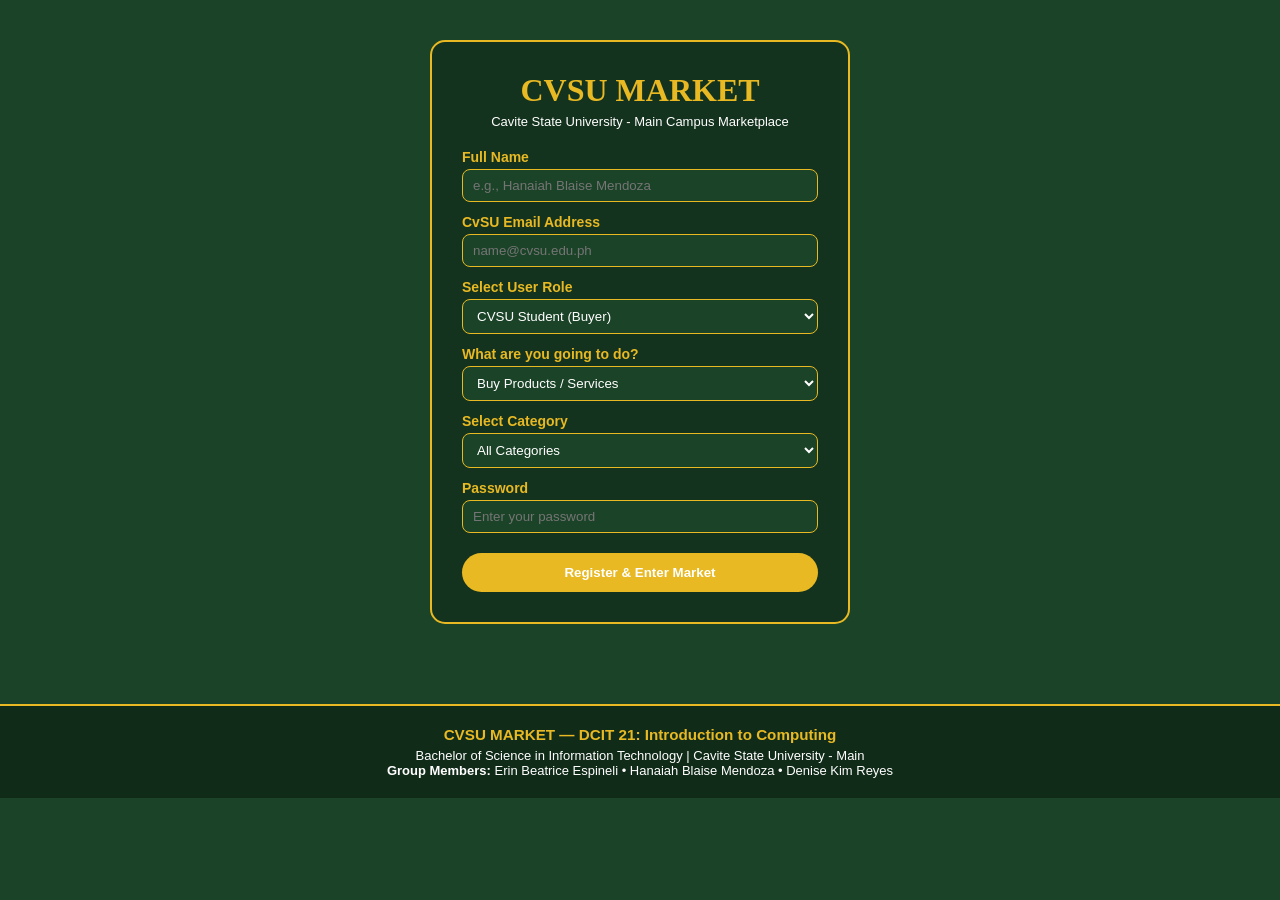
<file: index.html>
<!DOCTYPE html>
<html lang="en">
<head>
    <meta charset="UTF-8">
    <meta name="viewport" content="width=device-width, initial-scale=1.0">
    <title>CVSU MARKET - Register & Log In</title>
    <link rel="stylesheet" href="styles.css">
</head>
<body>

    <div class="auth-wrapper">
        <div class="auth-box">
            <h1 class="auth-title">CVSU MARKET</h1>
            <p class="auth-subtitle">Cavite State University - Main Campus Marketplace</p>

            <form id="authForm">
                <div class="form-group">
                    <label>Full Name</label>
                    <input type="text" id="userName" placeholder="e.g., Hanaiah Blaise Mendoza" required>
                </div>

                <div class="form-group">
                    <label>CvSU Email Address</label>
                    <input type="email" id="userEmail" placeholder="name@cvsu.edu.ph" required>
                </div>

                <div class="form-group">
                    <label>Select User Role</label>
                    <select id="userRole">
                        <option>CVSU Student (Buyer)</option>
                        <option>CVSU Student Entrepreneur (Vendor)</option>
                        <option>CVSU Faculty / Campus Staff</option>
                    </select>
                </div>

                <div class="form-group">
                    <label>What are you going to do?</label>
                    <select id="userAction">
                        <option value="Buy">Buy Products / Services</option>
                        <option value="Sell">Sell Products / Services</option>
                    </select>
                </div>

                <div class="form-group">
                    <label>Select Category</label>
                    <select id="userCategory">
                        <option value="All">All Categories</option>
                        <option value="Food & Beverages">Food & Beverages</option>
                        <option value="Customized Items">Customized Items</option>
                        <option value="Campus Services">Campus Services</option>
                        <option value="Pre-Loved Goods">Pre-Loved Goods</option>
                    </select>
                </div>

                <div class="form-group">
                    <label>Password</label>
                    <input type="password" id="userPass" placeholder="Enter your password" required>
                </div>

                <button type="submit" class="view-more-btn" style="margin-top: 20px;">Register & Enter Market</button>
            </form>
        </div>
    </div>

    <footer>
        <h3>CVSU MARKET — DCIT 21: Introduction to Computing</h3>
        <p>Bachelor of Science in Information Technology | Cavite State University - Main</p>
        <p><strong>Group Members:</strong> Erin Beatrice Espineli &bull; Hanaiah Blaise Mendoza &bull; Denise Kim Reyes</p>
    </footer>

    <script src="script.js"></script>
</body>
</html>
</file>
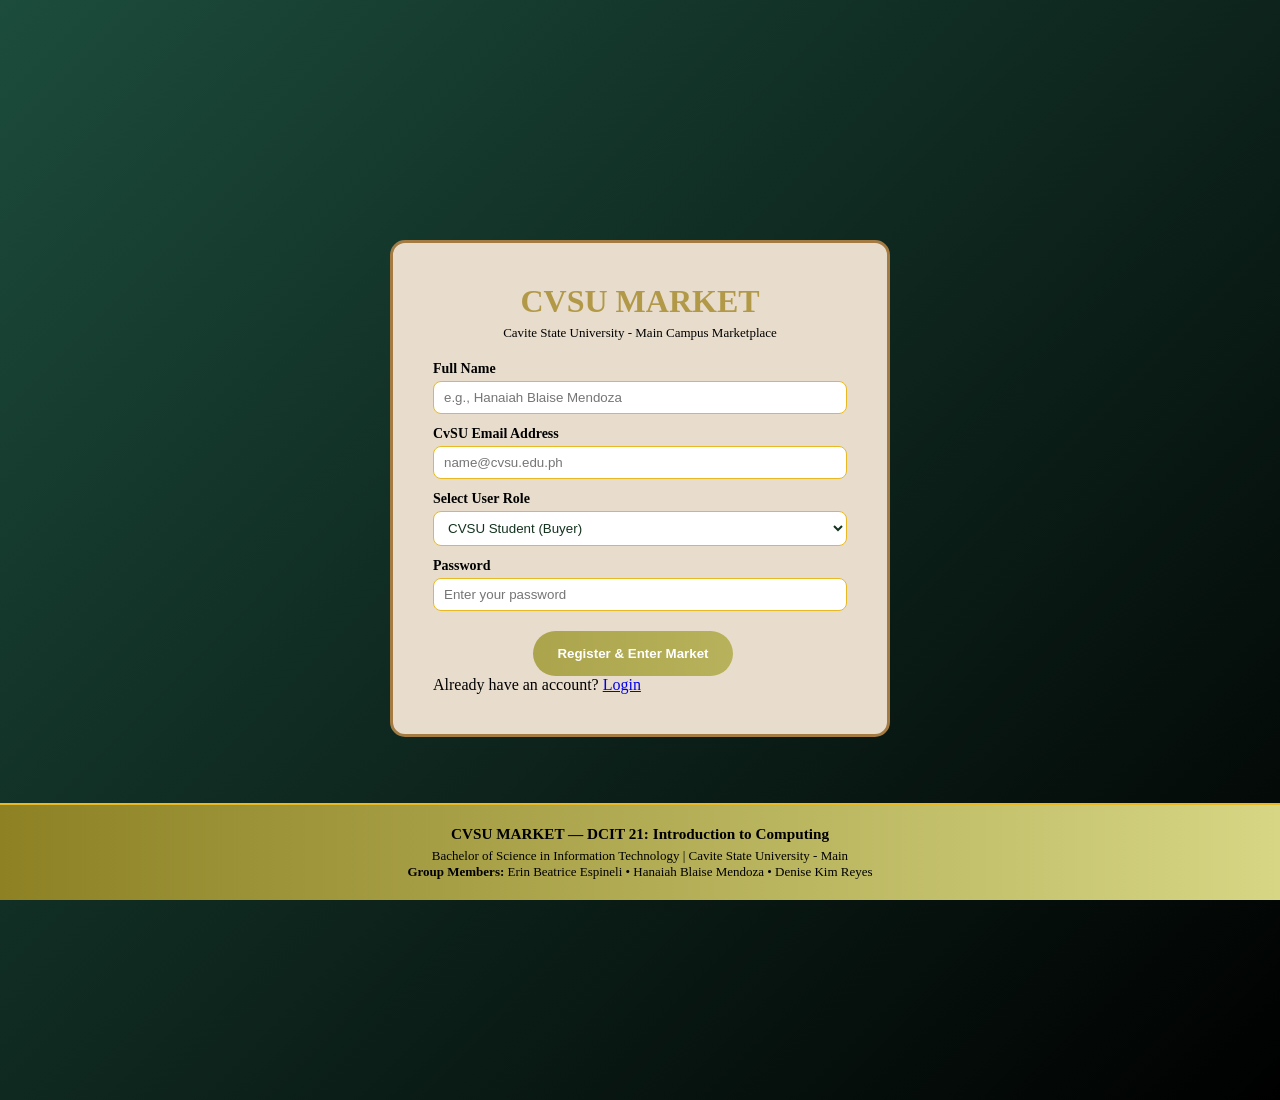
<file: DCIT21-main/index.html>
<!DOCTYPE html>
<html lang="en">
<head>
    <meta charset="UTF-8">
    <meta name="viewport" content="width=device-width, initial-scale=1.0">
    <title>CVSU MARKET - Register & Log In</title>
    <link rel="stylesheet" href="styles.css">
</head>
<body>

    <div class="auth-wrapper">
        <div class="auth-box active" id="authBox">
            <h1 class="auth-title">CVSU MARKET</h1>
            <p class="auth-subtitle">Cavite State University - Main Campus Marketplace</p>

            <form id="authForm">
                <div class="form-group">
                    <label>Full Name</label>
                    <input type="text" id="userName" placeholder="e.g., Hanaiah Blaise Mendoza" required>
                </div>

                <div class="form-group">
                    <label>CvSU Email Address</label>
                    <input type="email" id="userEmail" placeholder="name@cvsu.edu.ph" required>
                </div>

                <div class="form-group">
                    <label>Select User Role</label>
                    <select id="userRole">
                        <option>CVSU Student (Buyer)</option>
                        <option>CVSU Student Entrepreneur (Vendor)</option>
                        <option>CVSU Faculty / Campus Staff</option>
                    </select>
                </div>

                <div class="form-group">
                    <label>Password</label>
                    <input type="password" id="userPass" placeholder="Enter your password" required>
                </div>

                <button type="submit" class="registerBtn" style="margin-top: 20px;">Register & Enter Market</button>
                 <p>Already have an account? <a href="#" onclick="switchForm('logBox')">Login</a></p>   
            </form>
        </div>
         <div class="auth-box" id="logBox">
            <h1 class="auth-title">CVSU MARKET</h1>
            <p class="auth-subtitle">Cavite State University - Main Campus Marketplace</p>

            <form id="authForm">
                <div class="form-group">
                    <label>CvSU Email Address</label>
                    <input type="email" id="userEmail" placeholder="name@cvsu.edu.ph" required>
                </div>

                <div class="form-group">
                    <label>Password</label>
                    <input type="password" id="userPass" placeholder="Enter your password" required>
                </div>

                <button type="submit" class="registerBtn" style="margin-top: 20px;">LOG IN</button>
                 <p>Don't have an account? <a href="#" onclick="switchForm('authBox')">Register</a></p>   
            </form>
        </div>
    </div>
       

    <footer>
        <h3>CVSU MARKET — DCIT 21: Introduction to Computing</h3>
        <p>Bachelor of Science in Information Technology | Cavite State University - Main</p>
        <p><strong>Group Members:</strong> Erin Beatrice Espineli &bull; Hanaiah Blaise Mendoza &bull; Denise Kim Reyes</p>
    </footer>

    <script src="script.js"></script>
</body>
</html>
</file>
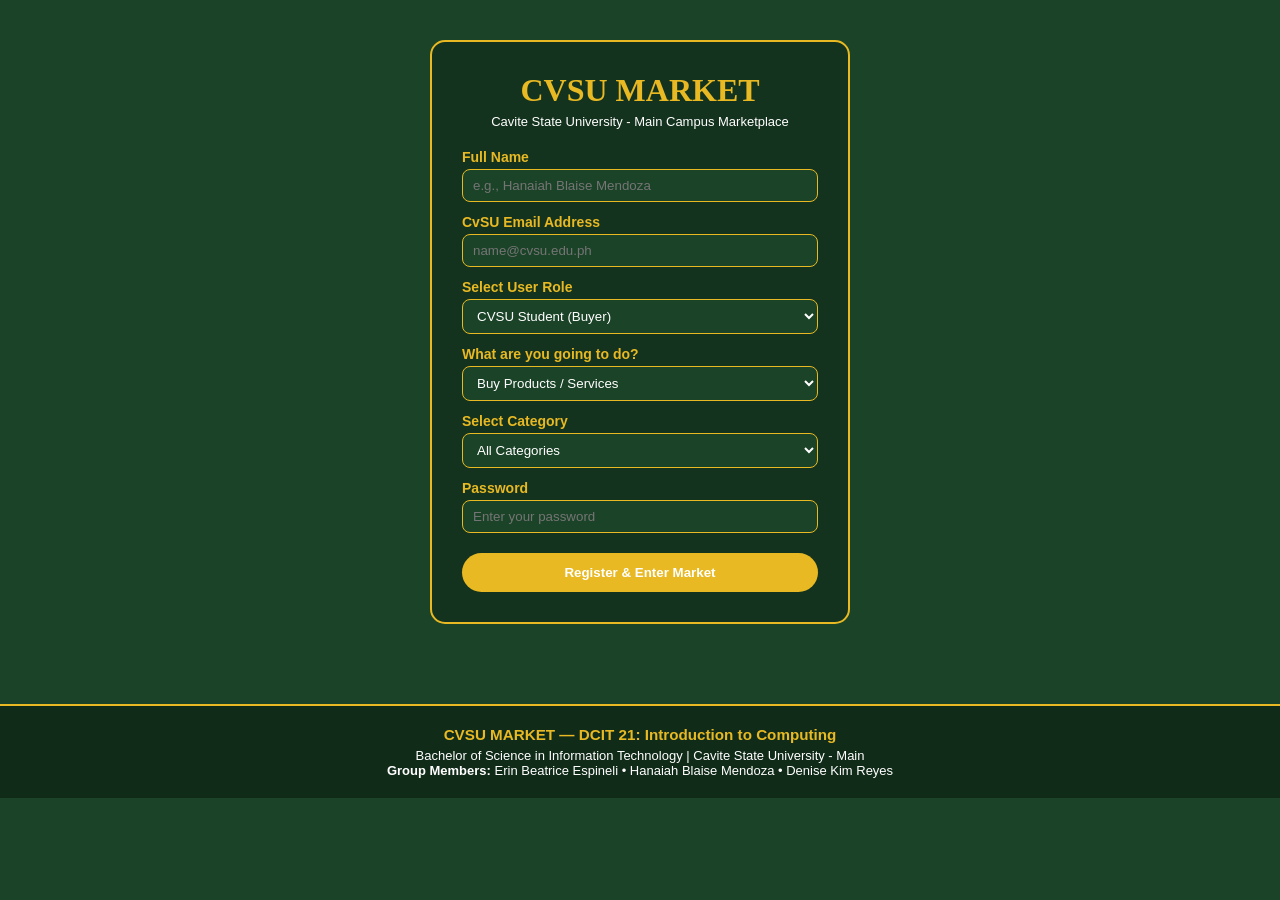
<file: about.html>
<!DOCTYPE html>
<html lang="en">
<head>
    <meta charset="UTF-8">
    <meta name="viewport" content="width=device-width, initial-scale=1.0">
    <title>CVSU MARKET - About</title>
    <link rel="stylesheet" href="styles.css">
</head>
<body>

    <header>
        <div class="search-bar">
            <span>&#128269;</span>
            <input type="text" placeholder="Search...">
        </div>

        <nav>
            <a href="home.html">Home</a>
            <a href="businesses.html">Businesses</a>
            <a href="about.html" class="active">About</a>
            <a href="#" id="logoutBtn">Log Out</a>
        </nav>

        <div class="menu-icon" title="Menu">
            <div></div>
            <div></div>
        </div>
    </header>

    <div class="container">
        <p id="welcomeUser" class="welcome-banner"></p>
        <h1 class="page-title">ABOUT CVSU MARKET</h1>

        <div class="section-block">
            <h2 class="section-heading">General Objectives</h2>
            <ul class="list-items">
                <li>To develop a web-based platform “CVSU MARKET” designed to give information and enhance promotion and visibility of student-owned businesses inside Cavite State University - Main.</li>
                <li>To develop and design the screen layout and navigation that allows students to easily navigate the platform.</li>
                <li>To build the core features of the program that includes registration, business profile, product search, and browsing.</li>
            </ul>
        </div>

        <div class="section-block">
            <h2 class="section-heading">Specific Problems Addressed</h2>
            <div class="cards-grid">
                <div class="card">
                    <h3>Fragmented Communication Channels</h3>
                    <p>Student entrepreneurs currently rely on informal, scattered channels such as personal social media posts, group chats, and word-of-mouth to market their products and services, leading to low visibility and missed sales opportunities.</p>
                </div>
                <div class="card">
                    <h3>Lack of a Centralized Platform</h3>
                    <p>CVSU students who want to support fellow student vendors lack a dedicated, centralized directory to easily discover, browse, or search for items offered within the university community.</p>
                </div>
                <div class="card">
                    <h3>Inconvenient Product Discovery</h3>
                    <p>Potential buyers are often unaware of existing student businesses, their current inventories, pricing, or ordering procedures due to the lack of an organized campus marketplace interface.</p>
                </div>
            </div>
        </div>

        <div class="section-block">
            <h2 class="section-heading">Target Users</h2>
            <div class="cards-grid">
                <div class="card">
                    <h3>CVSU Student Entrepreneurs (Vendors)</h3>
                    <p>Undergraduate and graduate students running micro-businesses, side hustles, or selling goods/services who need a streamlined, centralized platform to showcase their products, manage catalog visibility, and reach potential buyers across the campus community.</p>
                </div>
                <div class="card">
                    <h3>CVSU Students (Buyers)</h3>
                    <p>Students looking for convenient access to local products, customized items, campus services, food, or pre-loved goods provided directly by their peers within Cavite State University.</p>
                </div>
                <div class="card">
                    <h3>CVSU Faculty and Campus Staff (Secondary Buyers)</h3>
                    <p>University employees interested in discovering and buying products directly from student sellers.</p>
                </div>
            </div>
        </div>

        <div class="section-block">
            <h2 class="section-heading">Core System Features & Development Team</h2>
            <ul class="list-items" style="margin-bottom: 15px;">
                <li><strong>Registration:</strong> Allows users to log in and access the website.</li>
                <li><strong>Business Profile:</strong> Shows the details about the business and their contact information.</li>
                <li><strong>Product Details:</strong> Shows information about the product including product name, prices, description, and images.</li>
                <li><strong>Search Functionality:</strong> Allows the user to search for a product.</li>
                <li><strong>Product Categories:</strong> Organizes products based on their type so users can easily browse.</li>
            </ul>
            <p><strong>Developers:</strong> Erin Beatrice Espineli, Hanaiah Blaise Mendoza, and Denise Kim Reyes (BSIT — DCIT 21: Introduction to Computing)</p>
        </div>
    </div>

    <footer>
        <h3>CVSU MARKET — DCIT 21: Introduction to Computing</h3>
        <p>Bachelor of Science in Information Technology | Cavite State University - Main</p>
        <p><strong>Group Members:</strong> Erin Beatrice Espineli &bull; Hanaiah Blaise Mendoza &bull; Denise Kim Reyes</p>
    </footer>

    <script src="script.js"></script>
</body>
</html>
</file>
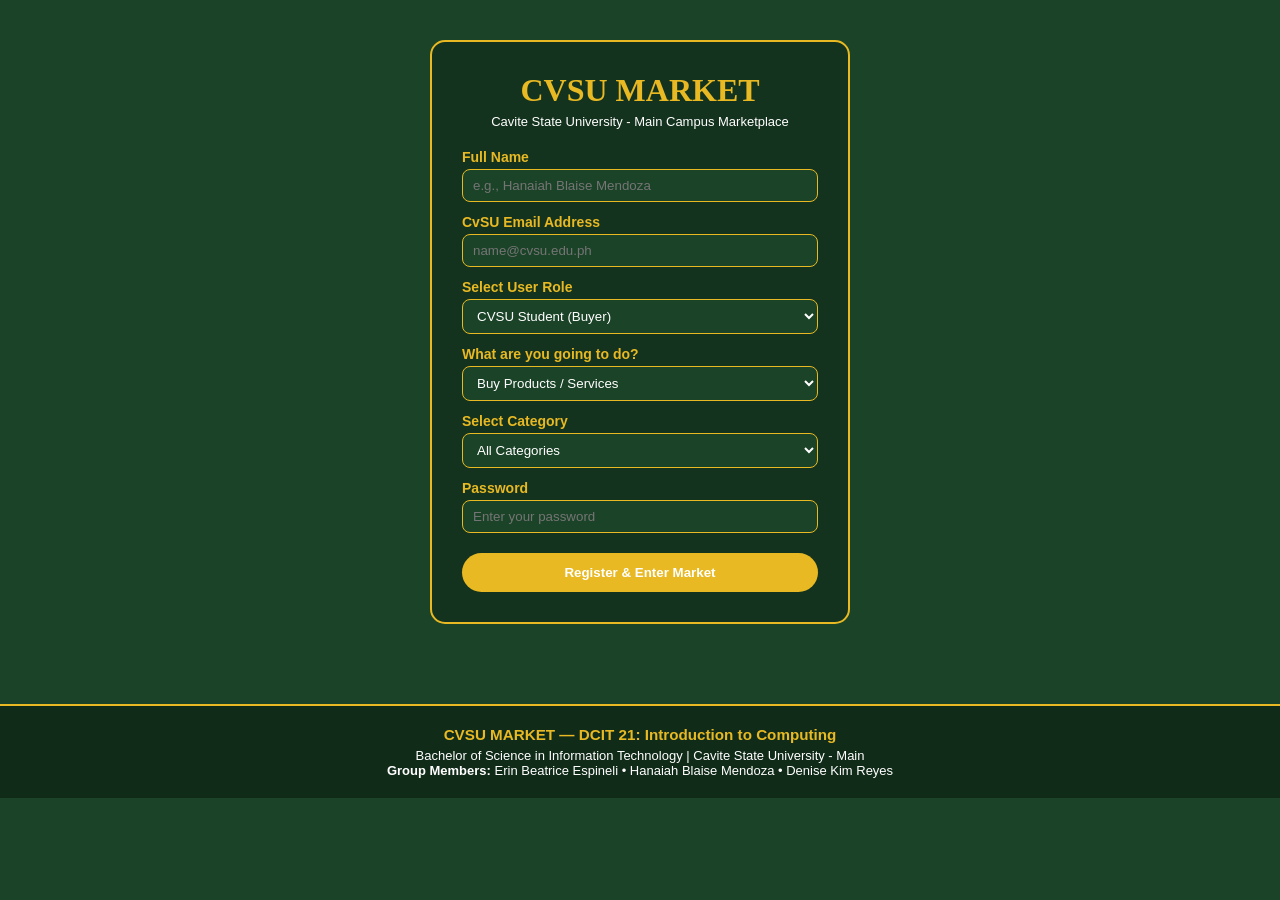
<file: businesses.html>
<!DOCTYPE html>
<html lang="en">
<head>
    <meta charset="UTF-8">
    <meta name="viewport" content="width=device-width, initial-scale=1.0">
    <title>CVSU MARKET - Businesses & Categories</title>
    <link rel="stylesheet" href="styles.css">
</head>
<body>

    <header>
        <div class="search-bar">
            <span>&#128269;</span>
            <input type="text" placeholder="Search products or categories...">
        </div>

        <nav>
            <a href="home.html">Home</a>
            <a href="businesses.html" class="active">Businesses</a>
            <a href="about.html">About</a>
            <a href="#" id="logoutBtn">Log Out</a>
        </nav>

        <div class="menu-icon" title="Menu">
            <div></div>
            <div></div>
        </div>
    </header>

    <div class="container">
        <p id="welcomeUser" class="welcome-banner"></p>

        <h1 class="category-main-title">PRODUCT CATEGORIES</h1>

        <div class="category-showcase">
            <div class="category-item">
                <img src="https://images.unsplash.com/photo-1546069901-ba9599a7e63c?auto=format&fit=crop&w=600&q=80" alt="Food & Beverages">
                <h3>Food & Beverages</h3>
                <p>Homemade snacks, rice bowls, burgers, pastries, and drinks by student vendors.</p>
                <button class="cat-pill-btn" data-category="Food & Beverages">Click to view more...</button>
            </div>

            <div class="category-item">
                <img src="https://images.unsplash.com/photo-1513519245088-0e12902e5a38?auto=format&fit=crop&w=600&q=80" alt="Customized Items">
                <h3>Customized Items</h3>
                <p>Handmade crochet clips, personalized lanyards, stickers, and academic merch.</p>
                <button class="cat-pill-btn" data-category="Customized Items">Click to view more...</button>
            </div>

            <div class="category-item">
                <img src="https://images.unsplash.com/photo-1556742049-0cfed4f6a45d?auto=format&fit=crop&w=600&q=80" alt="Campus Services and Preloved Items">
                <h3>Campus Services and Preloved Items</h3>
                <p>Printing services, layout editing, thrift clothes, and second-hand textbooks.</p>
                <button class="cat-pill-btn" data-category="Campus Services and Preloved Items">Click to view more...</button>
            </div>
        </div>

        <!-- Button to open/close the Seller Form anytime -->
        <button id="toggleSellBtn" class="view-more-btn" style="margin-bottom: 20px;">+ Student Entrepreneur? Post Your Business & Product</button>

        <!-- Student Entrepreneur Form -->
        <div class="section-block" id="sellFormSection" style="display: none;">
            <h2 class="section-heading">Enter Business Profile & Product Details</h2>
            <form id="addProductForm">
                <div class="form-group">
                    <label>Business / Shop Name</label>
                    <input type="text" id="prodBusiness" placeholder="e.g., Blaise Prints & Crafts" required>
                </div>

                <div class="form-group">
                    <label>Product or Service Name</label>
                    <input type="text" id="prodName" placeholder="e.g., Custom CvSU Lanyard" required>
                </div>

                <div class="form-group">
                    <label>Category</label>
                    <select id="prodCategory">
                        <option value="Food & Beverages">Food & Beverages</option>
                        <option value="Customized Items">Customized Items</option>
                        <option value="Campus Services and Preloved Items">Campus Services and Preloved Items</option>
                    </select>
                </div>

                <div class="form-group">
                    <label>Price (₱)</label>
                    <input type="text" id="prodPrice" placeholder="e.g., ₱65.00" required>
                </div>

                <div class="form-group">
                    <label>Product Image Link (Optional)</label>
                    <input type="url" id="prodImage" placeholder="Paste an image URL (or leave blank for default)">
                </div>

                <div class="form-group">
                    <label>About the Product (Description)</label>
                    <input type="text" id="prodDesc" placeholder="Describe your product, flavors, sizes, or details" required>
                </div>

                <div class="form-group">
                    <label>Business Contact & Campus Meet-up Location</label>
                    <input type="text" id="prodContact" placeholder="e.g., CEIT Lobby | FB: /MyShopCvSU" required>
                </div>

                <button type="submit" class="view-more-btn">Publish Product to Market</button>
            </form>
        </div>

        <!-- Business Profiles & Product Catalog -->
        <div class="section-block" id="catalogSection">
            <h2 class="section-heading">Business Profiles & Product Catalog</h2>
            
            <div style="margin-bottom: 15px;">
                <button class="action-btn active" data-action="All">All</button>
                <button class="action-btn" data-action="Buy">For Sale (To Buy)</button>
                <button class="action-btn" data-action="Sell">Buyer Requests</button>
                <button class="cat-reset-btn" id="showAllCategories">Show All Categories</button>
            </div>

            <div class="cards-grid" id="businessCatalog">
                <div class="card" data-category="Food & Beverages" data-action="Buy">
                    <img src="https://images.unsplash.com/photo-1568901346375-23c9450c58cd?auto=format&fit=crop&w=600&q=80" alt="Burger">
                    <span class="badge">Food & Beverages</span>
                    <span class="badge badge-type">For Sale</span>
                    <h3>Indang Grill Burgers</h3>
                    <p><strong>Product:</strong> Classic Double Cheese Burger</p>
                    <p><strong>Price:</strong> ₱85.00</p>
                    <p><strong>About:</strong> Freshly grilled beef patty with cheddar cheese and house sauce.</p>
                    <p><strong>Contact:</strong> CEIT Bldg. Meet-up | FB: /IndangGrillCvSU</p>
                </div>

                <div class="card" data-category="Food & Beverages" data-action="Buy">
                    <img src="https://images.unsplash.com/photo-1513104890138-7c749659a591?auto=format&fit=crop&w=600&q=80" alt="Pizza">
                    <span class="badge">Food & Beverages</span>
                    <span class="badge badge-type">For Sale</span>
                    <h3>Hornet Slices</h3>
                    <p><strong>Product:</strong> Cheesy Pepperoni Overload (Box of 4)</p>
                    <p><strong>Price:</strong> ₱120.00</p>
                    <p><strong>About:</strong> Crispy crust topped with mozzarella and savory pepperoni slices.</p>
                    <p><strong>Contact:</strong> Main Gate Pickup | IG: @hornetslices</p>
                </div>

                <div class="card" data-category="Customized Items" data-action="Buy">
                    <img src="https://images.unsplash.com/photo-1513519245088-0e12902e5a38?auto=format&fit=crop&w=600&q=80" alt="Custom Crafts">
                    <span class="badge">Customized Items</span>
                    <span class="badge badge-type">For Sale</span>
                    <h3>CEIT Custom Crafts</h3>
                    <p><strong>Product:</strong> Handmade Crochet Flower Clips & Lanyards</p>
                    <p><strong>Price:</strong> ₱75.00</p>
                    <p><strong>About:</strong> Custom crocheted hair clips and printed CvSU ID laces.</p>
                    <p><strong>Contact:</strong> CSPEAR Area | Messenger: CEITCrafts</p>
                </div>

                <div class="card" data-category="Campus Services and Preloved Items" data-action="Buy">
                    <span class="badge">Campus Services and Preloved Items</span>
                    <span class="badge badge-type">For Sale</span>
                    <h3>QuickPrint Indang</h3>
                    <p><strong>Service:</strong> Rush Document Printing & Binding</p>
                    <p><strong>Price:</strong> ₱3.00 / page</p>
                    <p><strong>About:</strong> Same-day colored and B&W printing for portfolios and theses.</p>
                    <p><strong>Contact:</strong> Main Library Lobby | FB: /QuickPrintCvSU</p>
                </div>
            </div>
        </div>
    </div>

    <footer>
        <h3>CVSU MARKET — DCIT 21: Introduction to Computing</h3>
        <p>Bachelor of Science in Information Technology | Cavite State University - Main</p>
        <p><strong>Group Members:</strong> Erin Beatrice Espineli &bull; Hanaiah Blaise Mendoza &bull; Denise Kim Reyes</p>
    </footer>

    <script src="script.js"></script>
</body>
</html>
</file>
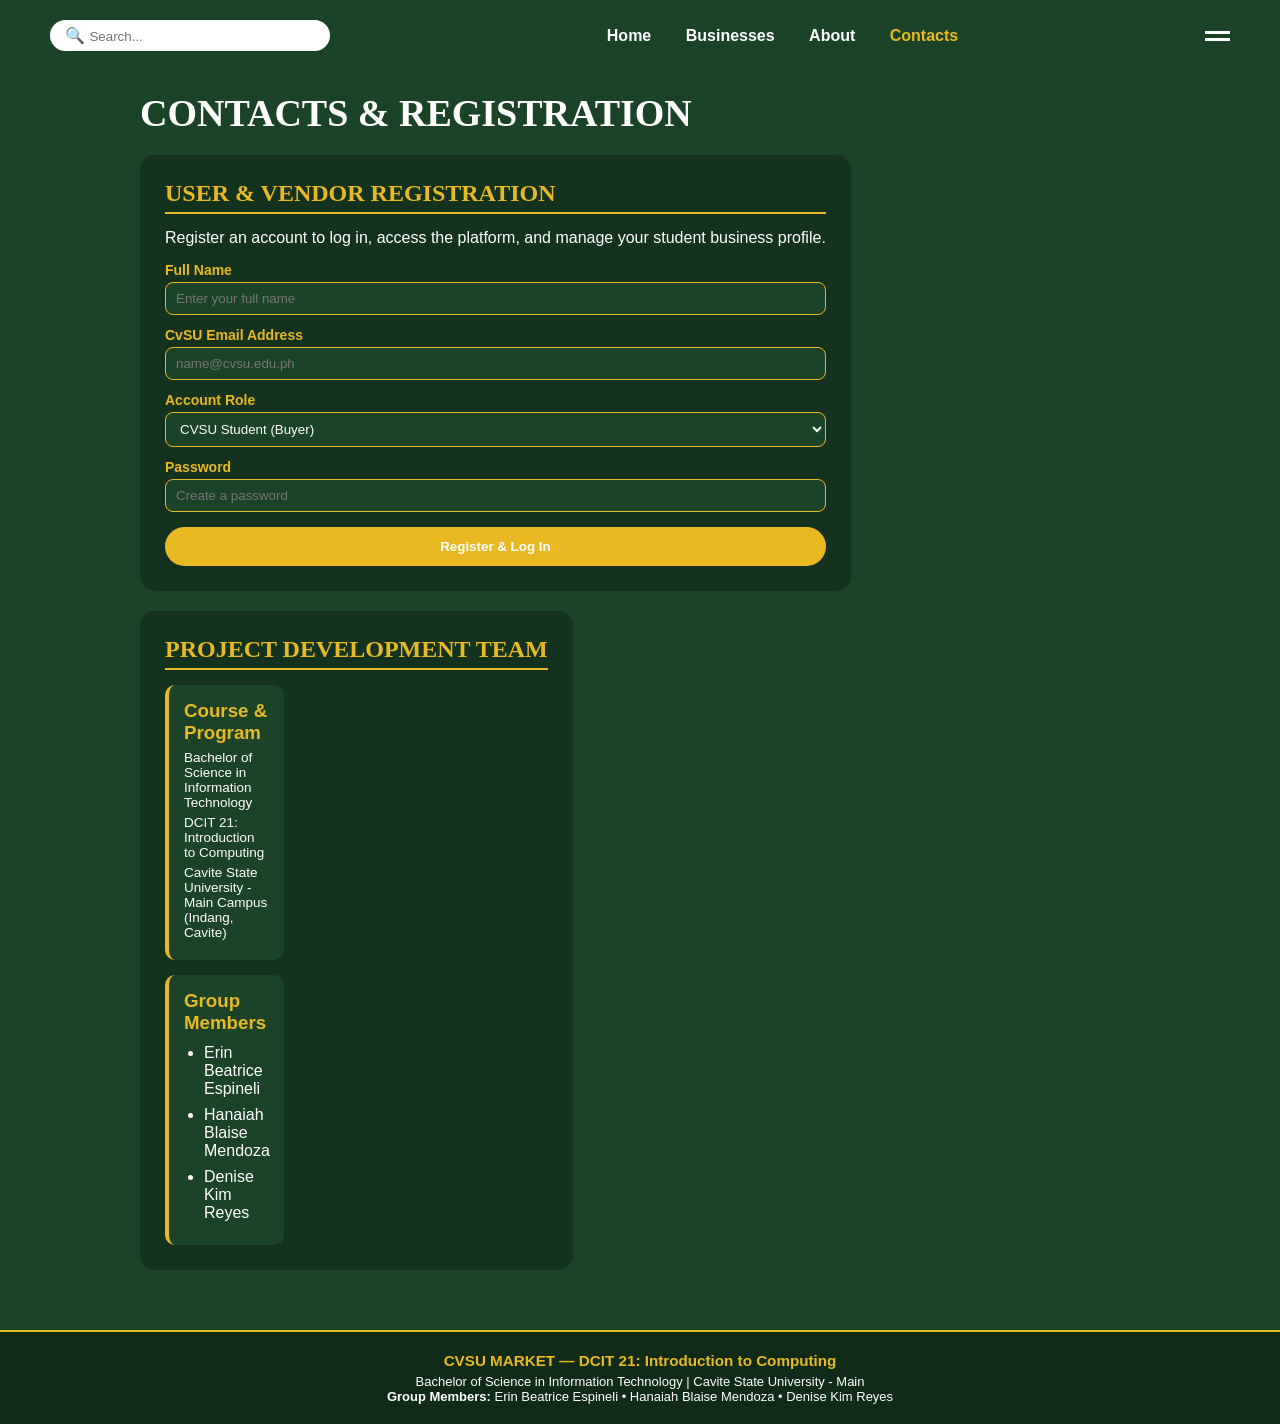
<file: contacts.html>
<!DOCTYPE html>
<html lang="en">
<head>
    <meta charset="UTF-8">
    <meta name="viewport" content="width=device-width, initial-scale=1.0">
    <title>CVSU MARKET - Contacts & Registration</title>
    <link rel="stylesheet" href="styles.css">
</head>
<body>

    <header>
        <div class="search-bar">
            <span>&#128269;</span>
            <input type="text" placeholder="Search...">
        </div>

        <nav>
            <a href="index.html">Home</a>
            <a href="businesses.html">Businesses</a>
            <a href="about.html">About</a>
            <a href="contacts.html" class="active">Contacts</a>
        </nav>

        <div class="menu-icon" title="Menu">
            <div></div>
            <div></div>
        </div>
    </header>

    <div class="container">
        <h1 class="page-title">CONTACTS & REGISTRATION</h1>

        <div class="cards-grid">
            <div class="section-block" style="margin-top: 0;">
                <h2 class="section-heading">User & Vendor Registration</h2>
                <p style="margin-bottom: 15px;">Register an account to log in, access the platform, and manage your student business profile.</p>
                
                <form id="registerForm">
                    <div class="form-group">
                        <label>Full Name</label>
                        <input type="text" id="userName" placeholder="Enter your full name" required>
                    </div>
                    <div class="form-group">
                        <label>CvSU Email Address</label>
                        <input type="email" placeholder="name@cvsu.edu.ph" required>
                    </div>
                    <div class="form-group">
                        <label>Account Role</label>
                        <select id="userRole">
                            <option>CVSU Student (Buyer)</option>
                            <option>CVSU Student Entrepreneur (Vendor)</option>
                            <option>CVSU Faculty / Campus Staff</option>
                        </select>
                    </div>
                    <div class="form-group">
                        <label>Password</label>
                        <input type="password" placeholder="Create a password" required>
                    </div>
                    <button type="submit" class="view-more-btn" style="margin-top: 15px;">Register & Log In</button>
                </form>
            </div>

            <div class="section-block" style="margin-top: 0;">
                <h2 class="section-heading">Project Development Team</h2>
                <div class="card" style="margin-bottom: 15px;">
                    <h3>Course & Program</h3>
                    <p>Bachelor of Science in Information Technology</p>
                    <p>DCIT 21: Introduction to Computing</p>
                    <p>Cavite State University - Main Campus (Indang, Cavite)</p>
                </div>

                <div class="card">
                    <h3>Group Members</h3>
                    <ul class="list-items" style="margin-top: 10px;">
                        <li>Erin Beatrice Espineli</li>
                        <li>Hanaiah Blaise Mendoza</li>
                        <li>Denise Kim Reyes</li>
                    </ul>
                </div>
            </div>
        </div>
    </div>

    <footer>
        <h3>CVSU MARKET — DCIT 21: Introduction to Computing</h3>
        <p>Bachelor of Science in Information Technology | Cavite State University - Main</p>
        <p><strong>Group Members:</strong> Erin Beatrice Espineli &bull; Hanaiah Blaise Mendoza &bull; Denise Kim Reyes</p>
    </footer>

    <script src="script.js"></script>
</body>
</html>
</file>
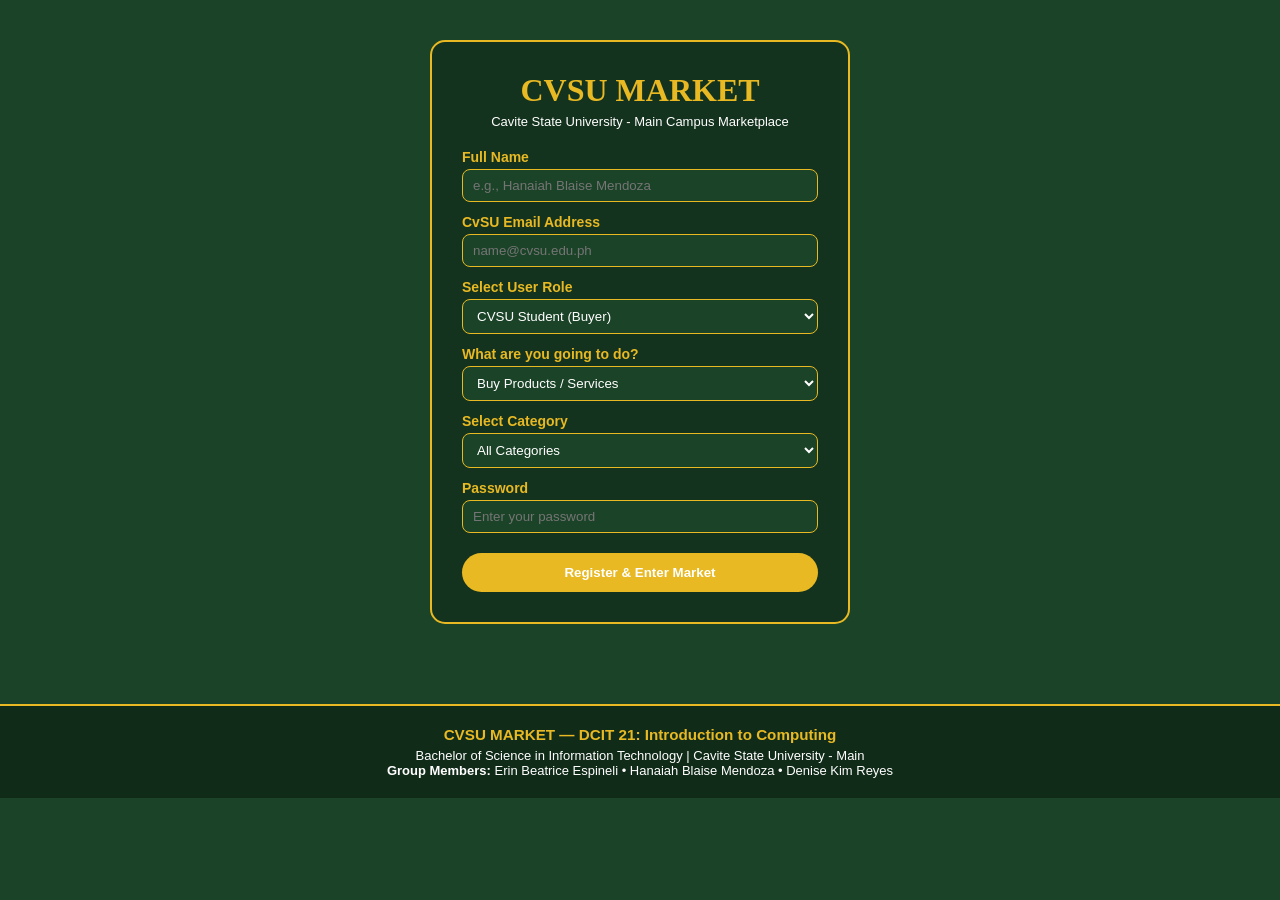
<file: home.html>
<!DOCTYPE html>
<html lang="en">
<head>
    <meta charset="UTF-8">
    <meta name="viewport" content="width=device-width, initial-scale=1.0">
    <title>CVSU MARKET - Home</title>
    <link rel="stylesheet" href="styles.css">
</head>
<body>

    <header>
        <div class="search-bar">
            <span>&#128269;</span>
            <input type="text" placeholder="Search products...">
        </div>

        <nav>
            <a href="home.html" class="active">Home</a>
            <a href="businesses.html">Businesses</a>
            <a href="about.html">About</a>
            <a href="#" id="logoutBtn">Log Out</a>
        </nav>

        <div class="menu-icon" title="Menu">
            <div></div>
            <div></div>
        </div>
    </header>

    <div class="container">
        <p id="welcomeUser" class="welcome-banner"></p>
        <h1 class="page-title">FEATURE BUSINESSES</h1>

        <div class="featured-grid">
            <div class="main-photo">
                <img src="https://images.unsplash.com/photo-1568901346375-23c9450c58cd?auto=format&fit=crop&w=800&q=80" alt="Student Burger Business">
            </div>

            <div class="sub-photos">
                <img src="https://images.unsplash.com/photo-1513104890138-7c749659a591?auto=format&fit=crop&w=600&q=80" alt="Student Pizza Business">
                <img src="https://images.unsplash.com/photo-1546069901-ba9599a7e63c?auto=format&fit=crop&w=600&q=80" alt="Student Rice Bowl Business">
            </div>

            <div class="about-business">
                <h2>ABOUT BUSINESS</h2>
                <p><strong>CVSU MARKET</strong> is a web-based platform designed to enhance promotion and visibility of student-owned businesses inside Cavite State University - Main.</p>
                <p>It solves fragmented social media marketing by offering a dedicated, centralized directory for campus buyers.</p>
                <p>Students, faculty, and campus staff can easily discover local food, customized items, campus services, and pre-loved goods.</p>
                <p>Student entrepreneurs can register, build a business profile, and display product names, prices, descriptions, and images.</p>
            </div>
        </div>

        <a href="businesses.html" class="view-more-btn">View More...</a>
    </div>

    <footer>
        <h3>CVSU MARKET — DCIT 21: Introduction to Computing</h3>
        <p>Bachelor of Science in Information Technology | Cavite State University - Main</p>
        <p><strong>Group Members:</strong> Erin Beatrice Espineli &bull; Hanaiah Blaise Mendoza &bull; Denise Kim Reyes</p>
    </footer>

    <script src="script.js"></script>
</body>
</html>
</file>
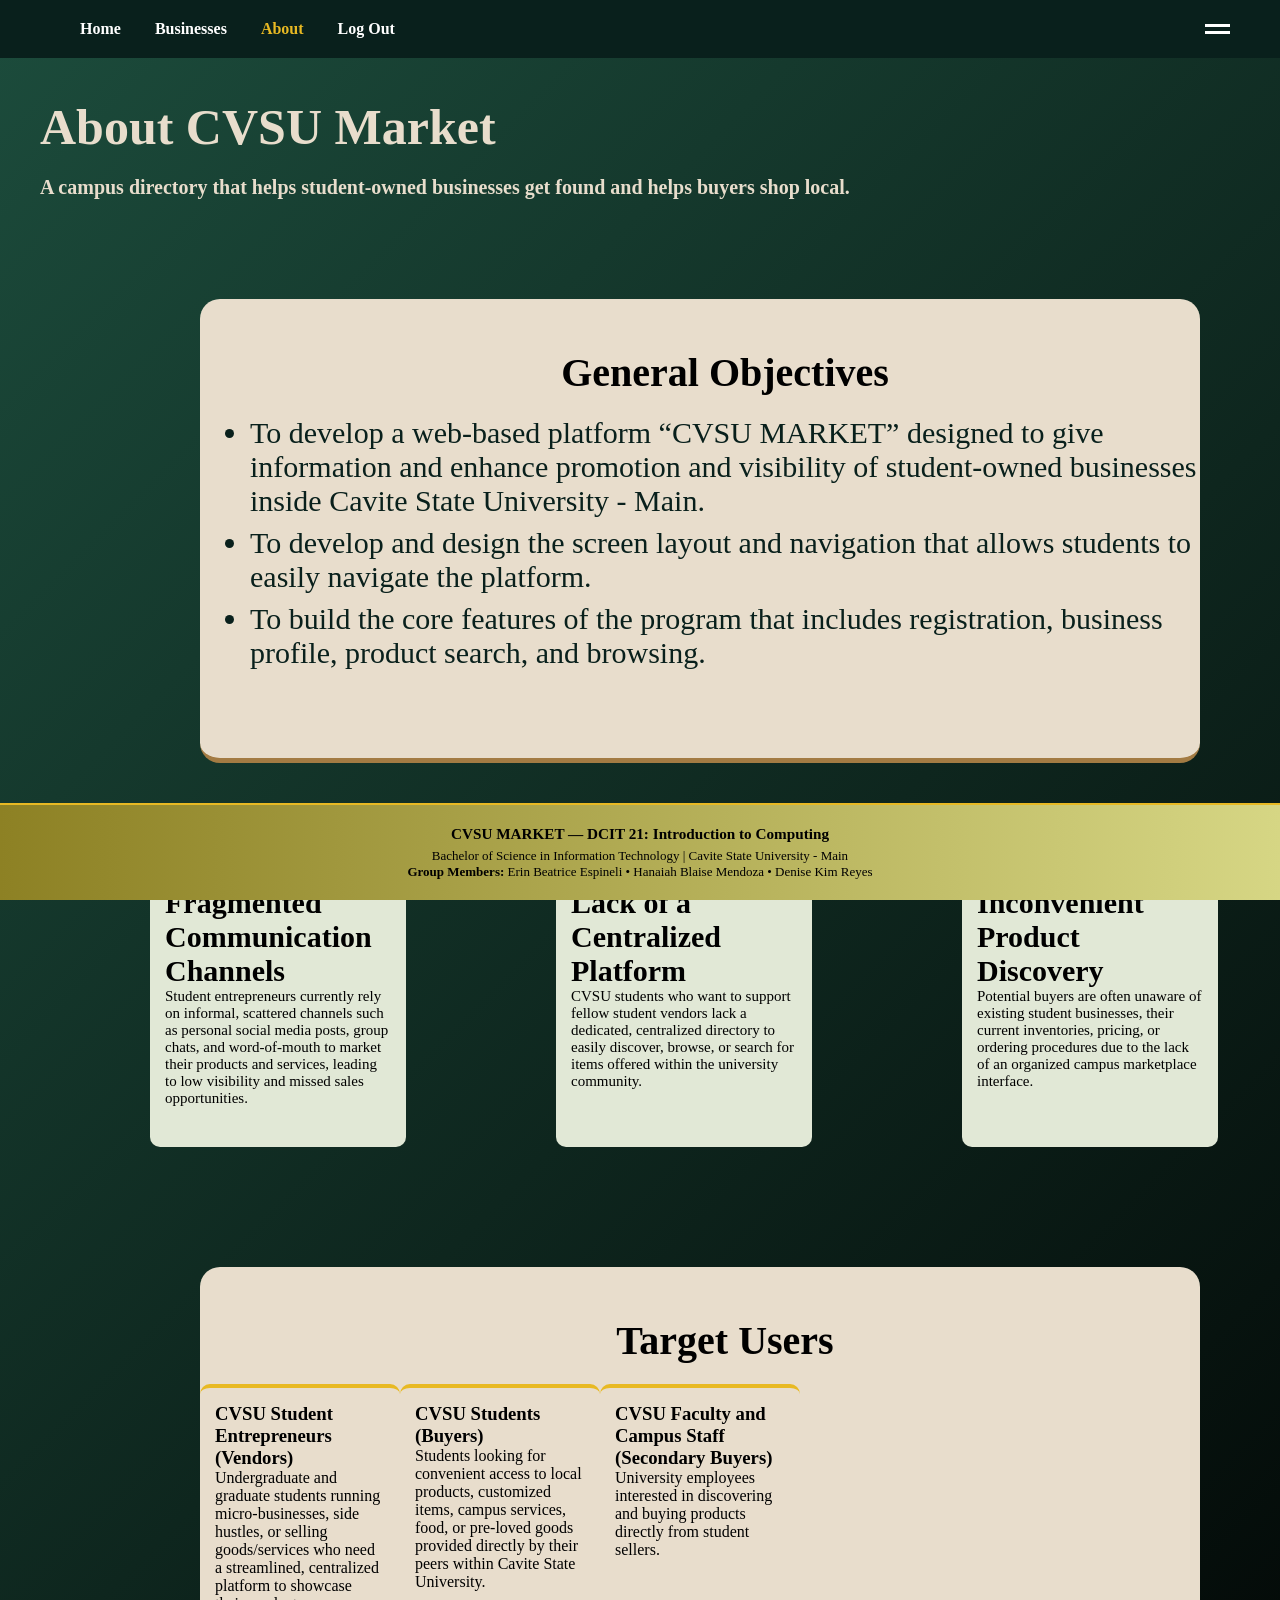
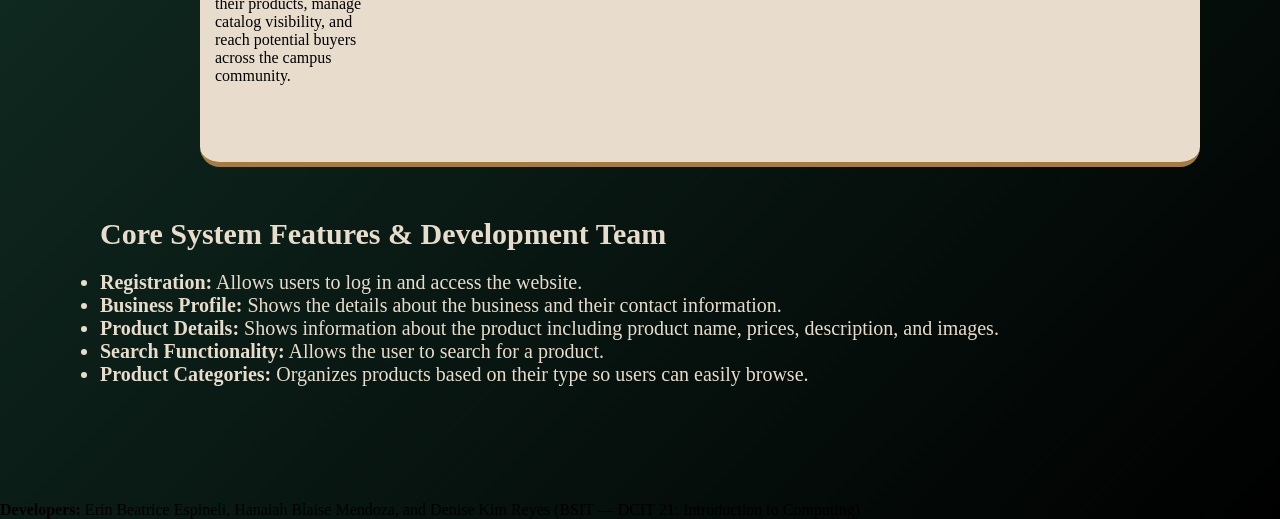
<file: DCIT21-main/about.html>
<!DOCTYPE html>
<html lang="en">
<head>
    <meta charset="UTF-8">
    <meta name="viewport" content="width=device-width, initial-scale=1.0">
    <title>CVSU MARKET - About</title>
    <link rel="stylesheet" href="styles.css">
</head>
<body>

    <header>
        
        <nav>
            <a href="home.html">Home</a>
            <a href="businesses.html">Businesses</a>
            <a href="about.html" class="active">About</a>
            <a href="index.html" id="logoutBtn">Log Out</a>
        </nav>

        <div class="menu-icon" title="Menu">
            <div></div>
            <div></div>
        </div>
    </header>
<h2 class="banner-title">
    About CVSU Market
</h2>
<h1 class="banner-description">
    A campus directory that helps student-owned businesses get found and helps buyers shop local.
</h1>
    <div class="container-about">
        <div class="objectives">
            <h2 class="obj-title">General Objectives</h2>
            <ul class="list-items">
                <li>To develop a web-based platform “CVSU MARKET” designed to give information and enhance promotion and visibility of student-owned businesses inside Cavite State University - Main.</li>
                <li>To develop and design the screen layout and navigation that allows students to easily navigate the platform.</li>
                <li>To build the core features of the program that includes registration, business profile, product search, and browsing.</li>
            </ul>
        </div>

        <div class="section-block-about">
            <h2 class="prob-title">Specific Problems Addressed</h2>
            <div class="cards-grid">
                <div class="about-card">
                    <h3>Fragmented Communication Channels</h3>
                    <p>Student entrepreneurs currently rely on informal, scattered channels such as personal social media posts, group chats, and word-of-mouth to market their products and services, leading to low visibility and missed sales opportunities.</p>
                </div>
                <div class="about-card">
                    <h3>Lack of a Centralized Platform</h3>
                    <p>CVSU students who want to support fellow student vendors lack a dedicated, centralized directory to easily discover, browse, or search for items offered within the university community.</p>
                </div>
                <div class="about-card">
                    <h3>Inconvenient Product Discovery</h3>
                    <p>Potential buyers are often unaware of existing student businesses, their current inventories, pricing, or ordering procedures due to the lack of an organized campus marketplace interface.</p>
                </div>
            </div>
        </div>

        <div class="objectives">
            <h2 class="obj-title">Target Users</h2>
            <div class="cards-grid">
                <div class="target-card">
                    <h3>CVSU Student Entrepreneurs (Vendors)</h3>
                    <p>Undergraduate and graduate students running micro-businesses, side hustles, or selling goods/services who need a streamlined, centralized platform to showcase their products, manage catalog visibility, and reach potential buyers across the campus community.</p>
                </div>
                <div class="target-card">
                    <h3>CVSU Students (Buyers)</h3>
                    <p>Students looking for convenient access to local products, customized items, campus services, food, or pre-loved goods provided directly by their peers within Cavite State University.</p>
                </div>
                <div class="target-card">
                    <h3>CVSU Faculty and Campus Staff (Secondary Buyers)</h3>
                    <p>University employees interested in discovering and buying products directly from student sellers.</p>
                </div>
            </div>
        </div>

        <div class="section-block-about">
            <h2 class="prob-title">Core System Features & Development Team</h2>
            <ul class="core-desc" style="margin-bottom: 15px;">
                <li><strong>Registration:</strong> Allows users to log in and access the website.</li>
                <li><strong>Business Profile:</strong> Shows the details about the business and their contact information.</li>
                <li><strong>Product Details:</strong> Shows information about the product including product name, prices, description, and images.</li>
                <li><strong>Search Functionality:</strong> Allows the user to search for a product.</li>
                <li><strong>Product Categories:</strong> Organizes products based on their type so users can easily browse.</li>
            </ul>
            <p><strong>Developers:</strong> Erin Beatrice Espineli, Hanaiah Blaise Mendoza, and Denise Kim Reyes (BSIT — DCIT 21: Introduction to Computing)</p>
        </div>
    </div>

    <footer>
        <h3>CVSU MARKET — DCIT 21: Introduction to Computing</h3>
        <p>Bachelor of Science in Information Technology | Cavite State University - Main</p>
        <p><strong>Group Members:</strong> Erin Beatrice Espineli &bull; Hanaiah Blaise Mendoza &bull; Denise Kim Reyes</p>
    </footer>

    <script src="script.js"></script>
</body>
</html>
</file>
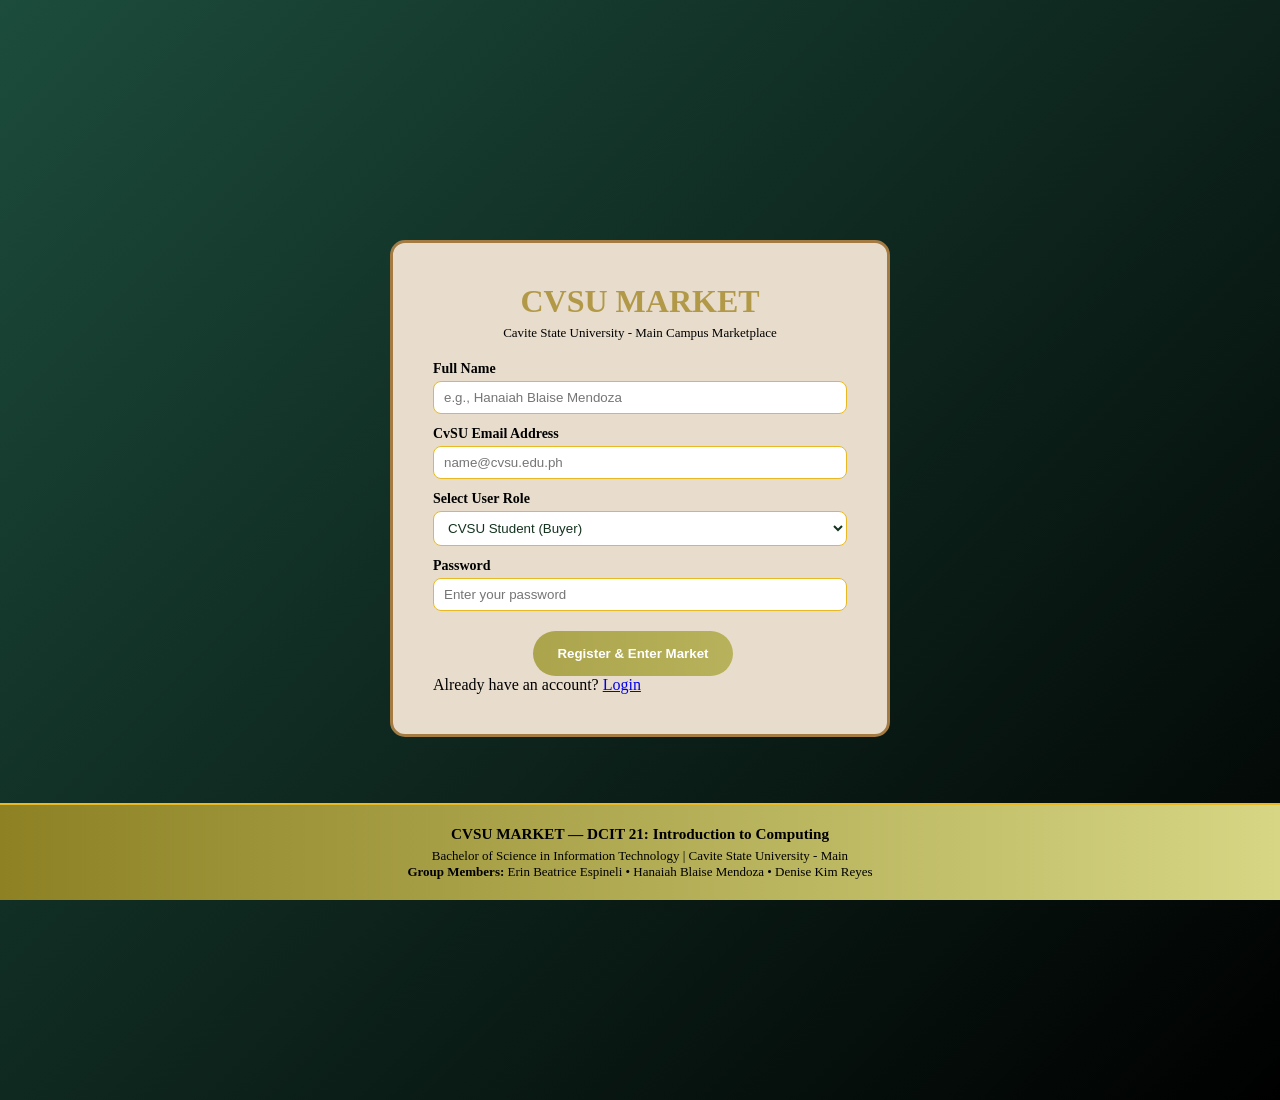
<file: DCIT21-main/home.html>
<!DOCTYPE html>
<html lang="en">
<head>
    <meta charset="UTF-8">
    <meta name="viewport" content="width=device-width, initial-scale=1.0">
    <title>CVSU MARKET - Home</title>
    <link rel="stylesheet" href="styles.css">
</head>
<body>

    <header>
       
        <nav>
            <a href="home.html" class="active">Home</a>
            <a href="businesses.html">Businesses</a>
            <a href="about.html">About</a>
            <a href="index.html" id="logoutBtn">Log Out</a>
        </nav>

        <div class="menu-icon" title="Menu">
            <div></div>
            <div></div>
        </div>
    </header>

 <h2 id="welcomeUser" class="banner-title">
WELCOME KABSUHENYO!
 </h2>
 <h1 class="banner-description">
Discover and support student-owned businesses right here on campus.
 </h1>
<a href="businesses.html" class="view-more-btn">View More...</a>

    <div class="container-home">
        <h1 class="page-title">FEATURED BUSINESSES</h1>
        <div class="featured-grid">
            <div class="main-photo">
                <img src="https://images.unsplash.com/photo-1568901346375-23c9450c58cd?auto=format&fit=crop&w=800&q=80" alt="Student Burger Business">
            </div>

            <div class="sub-photos">
                <img src="https://images.unsplash.com/photo-1513104890138-7c749659a591?auto=format&fit=crop&w=600&q=80" alt="Student Pizza Business">
                <img src="https://images.unsplash.com/photo-1546069901-ba9599a7e63c?auto=format&fit=crop&w=600&q=80" alt="Student Rice Bowl Business">
            </div>

            <div class="about-business">
                <h2>ABOUT BUSINESS</h2>
                <p><strong>CVSU MARKET</strong> is a web-based platform designed to enhance promotion and visibility of student-owned businesses inside Cavite State University - Main.</p>
                <p>It solves fragmented social media marketing by offering a dedicated, centralized directory for campus buyers.</p>
                <p>Students, faculty, and campus staff can easily discover local food, customized items, campus services, and pre-loved goods.</p>
                <p>Student entrepreneurs can register, build a business profile, and display product names, prices, descriptions, and images.</p>
            </div>
        </div>

    </div>

    <footer>
        <h3>CVSU MARKET — DCIT 21: Introduction to Computing</h3>
        <p>Bachelor of Science in Information Technology | Cavite State University - Main</p>
        <p><strong>Group Members:</strong> Erin Beatrice Espineli &bull; Hanaiah Blaise Mendoza &bull; Denise Kim Reyes</p>
    </footer>

    <script src="script.js">
        if (localStorage.getItem("isLoggedIn") !== "true") {
  window.location.href = "index.html";
} else if (localStorage.getItem("role") === "CVSU Student (Buyer)") {
  window.location.href = "owner.html";
}
    </script>
</body>
</html>
</file>
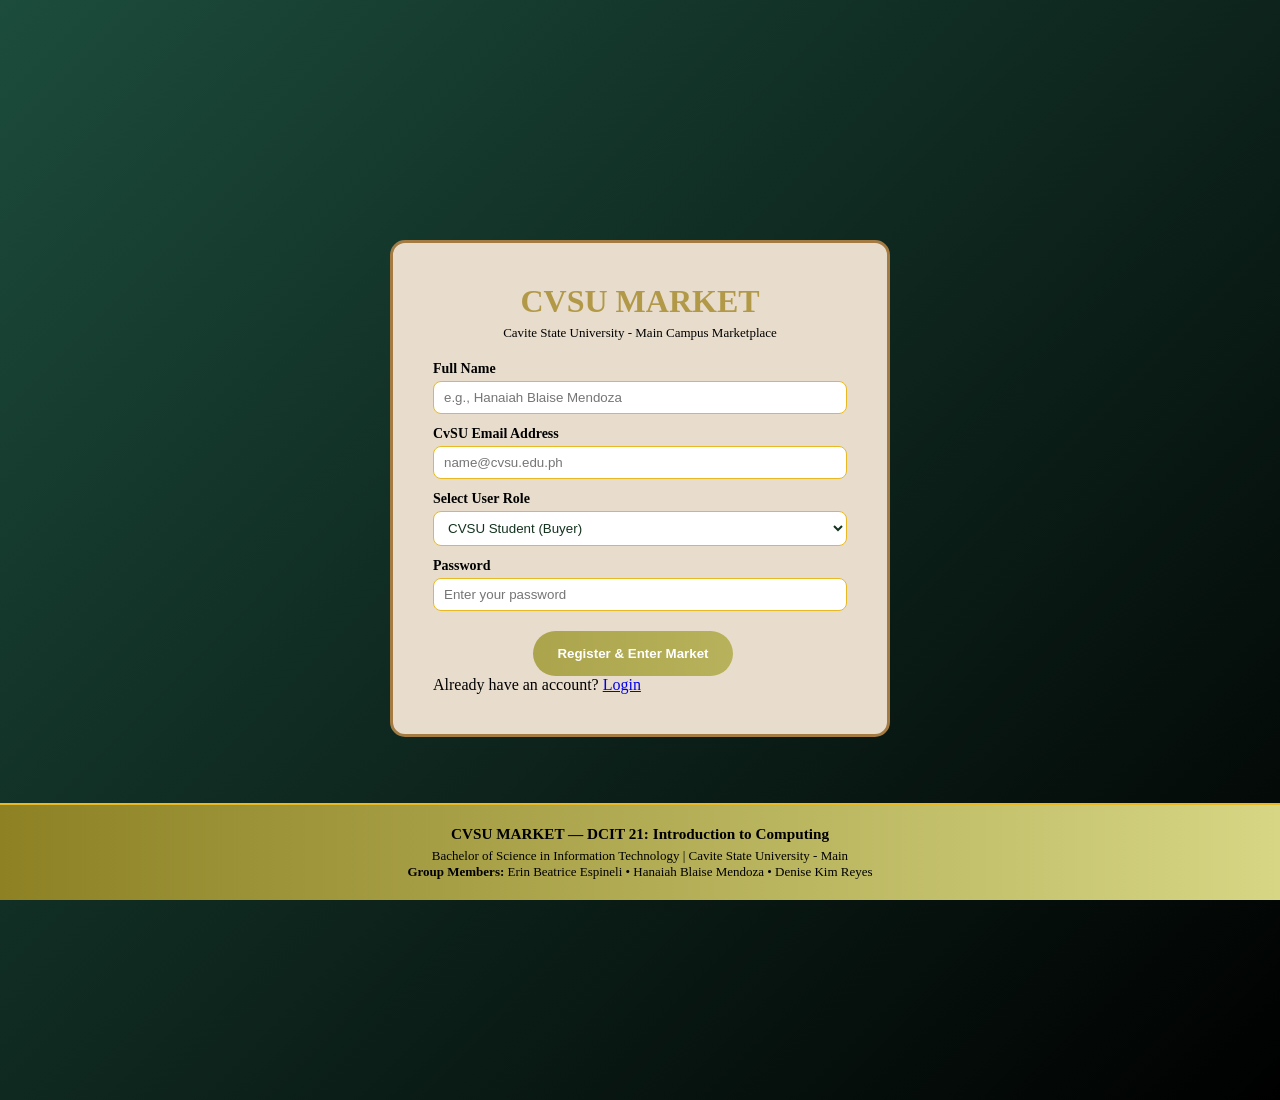
<file: DCIT21-main/owner.html>
<!DOCTYPE html>
<html lang="en">
<head>
    <link rel= "stylesheet" href="styles.css">
    <meta charset="UTF-8">
    <meta name="viewport" content="width=device-width, initial-scale=1.0">
    <title>Document</title>
</head>
<body>
   <nav>
    <a href="index.html" id="logoutBtn" style="margin-left: 1400px; margin-top: 20px; border: 2px gold;">Log Out</a>
   </nav>
    <h2 id="welcomeUser" class="banner-title">
        </h2>
        <h2 class="banner-title"> Vendor Dashboard</h2>
    <h1 class="banner-description">
            Publish your products and manage your listings so campus buyers can find you.
        </h1>
<div class="vendor-layout">
    <div class="section-block" id="sellFormSection" style="display: block;">
            <h2 class="section-heading">Enter Business Profile & Product Details</h2>
            <form id="addProductForm">
                <div class="form-group">
                    <label class="formLabel">Business / Shop Name</label>
                    <input type="text" id="prodBusiness" placeholder="e.g., Blaise Prints & Crafts" required>
                </div>

                <div class="form-group">
                    <label class="formLabel">Product or Service Name</label>
                    <input type="text" id="prodName" placeholder="e.g., Custom CvSU Lanyard" required>
                </div>

                <div class="form-group">
                    <label class="formLabel">Category</label>
                    <select id="prodCategory">
                        <option value="Food & Beverages">Food & Beverages</option>
                        <option value="Customized Items">Customized Items</option>
                        <option value="Campus Services and Preloved Items">Campus Services and Preloved Items</option>
                    </select>
                </div>

                <div class="form-group">
                    <label class="formLabel">Price (₱)</label>
                    <input type="text" id="prodPrice" placeholder="e.g., ₱65.00" required>
                </div>

                <div class="form-group">
                    <label class="formLabel">Product Image Link (Optional)</label>
                    <input type="url" id="prodImage" placeholder="Paste an image URL (or leave blank for default)">
                </div>

                <div class="form-group">
                    <label class="formLabel">About the Product (Description)</label>
                    <input type="text" id="prodDesc" placeholder="Describe your product, flavors, sizes, or details" required>
                </div>

                <div class="form-group">
                    <label style="color: #09201C;">Business Contact & Campus Meet-up Location</label>
                    <input type="text" id="prodContact" placeholder="e.g., CEIT Lobby | FB: /MyShopCvSU" required>
                </div>

                <button type="submit" class="view-more-btn">Publish Product to Market</button>
            </form>
        </div>
        <!-- Business Profiles & Product Catalog -->
        <div class="section-block-business" id="catalogSection" style="max-width: 1000px; background-color: #09201C;">
            <h2 class="section-heading" style="color: antiquewhite;">My Listing</h2>
            
            <div style="margin-bottom: 15px;">
                <button class="action-btn active" data-action="All">All</button>
                <button class="action-btn" data-action="Buy">For Sale (To Buy)</button>
                <button class="action-btn" data-action="Sell">Buyer Requests</button>
                <button class="cat-reset-btn" id="showAllCategories">Show All Categories</button>
            </div>

                <div class="card" data-category="Campus Services and Preloved Items" data-action="Buy">
                    <span class="badge">Campus Services and Preloved Items</span>
                    <span class="badge badge-type">For Sale</span>
                    <h3>QuickPrint Indang</h3>
                    <p><strong>Service:</strong> Rush Document Printing & Binding</p>
                    <p><strong>Price:</strong> ₱3.00 / page</p>
                    <p><strong>About:</strong> Same-day colored and B&W printing for portfolios and theses.</p>
                    <p><strong>Contact:</strong> Main Library Lobby | FB: /QuickPrintCvSU</p>
                </div>
            </div>
        </div>
</div>
        <footer>
        <h3>CVSU MARKET — DCIT 21: Introduction to Computing</h3>
        <p>Bachelor of Science in Information Technology | Cavite State University - Main</p>
        <p><strong>Group Members:</strong> Erin Beatrice Espineli &bull; Hanaiah Blaise Mendoza &bull; Denise Kim Reyes</p>
    </footer>
    <script>
        if (!localStorage.getItem("cvsuUser") ||
            !localStorage.getItem("cvsuRole").includes("Vendor")) {
            window.location.href = "index.html";
        }
    </script>
    <script src="script.js"></script>
</body>
</html>
</file>
<file: styles.css>
* {
    margin: 0;
    padding: 0;
    box-sizing: border-box;
}

body {
    background-color: #1b4328;
    color: white;
    font-family: Arial, sans-serif;
}

/* Registration / Login Box */
.auth-wrapper {
    text-align: center;
    padding: 40px 20px;
}

.auth-box {
    background-color: #14331e;
    border: 2px solid #e8b923;
    border-radius: 15px;
    padding: 30px;
    max-width: 420px;
    margin: 0 auto;
    text-align: left;
}

.auth-title {
    font-family: Georgia, serif;
    color: #e8b923;
    text-align: center;
    margin-bottom: 5px;
}

.auth-subtitle {
    text-align: center;
    font-size: 13px;
    margin-bottom: 20px;
}

/* Header & Navigation */
header {
    display: flex;
    justify-content: space-between;
    align-items: center;
    padding: 20px 50px;
}

.search-bar {
    background-color: white;
    border-radius: 20px;
    padding: 6px 15px;
    width: 280px;
    color: gray;
}

.search-bar input {
    border: none;
    outline: none;
    width: 85%;
}

nav a {
    color: white;
    text-decoration: none;
    font-weight: bold;
    margin-left: 30px;
}

nav a:hover, nav a.active {
    color: #e8b923;
}

.menu-icon div {
    width: 25px;
    height: 3px;
    background-color: white;
    margin: 4px 0;
}

/* Main Content */
.container {
    max-width: 1100px;
    margin: 0 auto;
    padding: 20px 50px;
}

.welcome-banner {
    color: #e8b923;
    font-weight: bold;
    margin-bottom: 10px;
}

.page-title, .section-heading, .about-business h2, .category-main-title {
    font-family: Georgia, serif;
    text-transform: uppercase;
}

.page-title {
    font-size: 38px;
    margin-bottom: 20px;
}

.section-heading, .about-business h2 {
    color: #e8b923;
    border-bottom: 2px solid #e8b923;
    padding-bottom: 5px;
    margin-bottom: 15px;
}

/* Home Featured Layout */
.featured-grid {
    display: flex;
    gap: 20px;
}

.main-photo {
    width: 40%;
}

.main-photo img {
    width: 100%;
    height: 340px;
    object-fit: cover;
    border-radius: 20px;
}

.sub-photos {
    width: 22%;
}

.sub-photos img {
    width: 100%;
    height: 162px;
    object-fit: cover;
    border-radius: 20px;
    margin-bottom: 12px;
}

.about-business {
    width: 38%;
}

.about-business p {
    font-size: 14px;
    margin-bottom: 10px;
    padding-bottom: 6px;
    border-bottom: 1px solid #88a391;
}

/* Product Categories */
.category-main-title {
    text-align: center;
    font-size: 36px;
    margin-bottom: 25px;
}

.category-showcase {
    display: flex;
    gap: 25px;
    text-align: center;
    margin-bottom: 40px;
}

.category-item {
    width: 33%;
}

.category-item img {
    width: 100%;
    height: 230px;
    object-fit: cover;
    border-radius: 20px;
    margin-bottom: 12px;
}

.category-item h3 {
    font-family: Georgia, serif;
    margin-bottom: 8px;
}

.category-item p {
    font-size: 13px;
    margin-bottom: 15px;
}

/* Gold Buttons */
.view-more-btn, .cat-pill-btn {
    display: block;
    width: 100%;
    background-color: #e8b923;
    color: white;
    text-align: center;
    text-decoration: none;
    font-weight: bold;
    padding: 12px;
    border-radius: 25px;
    border: none;
    cursor: pointer;
    margin-top: 15px;
}

.view-more-btn:hover, .cat-pill-btn:hover {
    background-color: #d4a617;
}

/* Boxes, Cards & Forms */
.section-block {
    background-color: #14331e;
    padding: 25px;
    border-radius: 15px;
    margin-top: 25px;
}

.cards-grid {
    display: flex;
    flex-wrap: wrap;
    gap: 20px;
    margin-top: 15px;
}

.card {
    background-color: #1b4328;
    border-left: 4px solid #e8b923;
    border-radius: 10px;
    padding: 15px;
    width: 31%;
}

.card img {
    width: 100%;
    height: 150px;
    object-fit: cover;
    border-radius: 8px;
    margin-bottom: 10px;
}

.card h3 {
    color: #e8b923;
    margin-bottom: 6px;
}

.card p {
    font-size: 13.5px;
    margin-bottom: 5px;
}

.badge {
    display: inline-block;
    background-color: #e8b923;
    color: #14331e;
    font-size: 11px;
    font-weight: bold;
    padding: 3px 8px;
    border-radius: 10px;
    margin-bottom: 8px;
}

.badge-type {
    background-color: white;
}

.action-btn, .cat-reset-btn {
    background-color: #1b4328;
    color: white;
    border: 1px solid #e8b923;
    padding: 6px 12px;
    border-radius: 15px;
    cursor: pointer;
    font-size: 12px;
}

.action-btn.active, .action-btn:hover, .cat-reset-btn:hover {
    background-color: #e8b923;
    color: #14331e;
}

.list-items {
    margin-left: 20px;
}

.list-items li {
    margin-bottom: 8px;
}

.form-group {
    margin-bottom: 12px;
}

.form-group label {
    display: block;
    color: #e8b923;
    font-weight: bold;
    font-size: 14px;
    margin-bottom: 4px;
}

.form-group input, .form-group select {
    width: 100%;
    padding: 8px 10px;
    border-radius: 8px;
    border: 1px solid #e8b923;
    background-color: #1b4328;
    color: white;
}

footer {
    background-color: #112b19;
    text-align: center;
    padding: 20px;
    margin-top: 40px;
    border-top: 2px solid #e8b923;
    font-size: 13px;
}

footer h3 {
    color: #e8b923;
    margin-bottom: 5px;
}
</file>
<file: DCIT21-main/styles.css>
* {
    margin: 0;
    padding: 0;
    box-sizing: border-box;
}   

body {
    display:block;  
    justify-content: center;
    align-items: center;
    min-height: 100vh;
    background:linear-gradient(135deg, #1C4C3C, #000000);
}

header {
    background: #09201C;
    border-bottom: gold;

}
/* Registration / Login Box */
.auth-wrapper {
    text-align: start;
    border: 5px solid linear-gradient(to right, #ae8440, #e4c476);
    padding: 40px 20px;
    margin:200px;
}

.auth-box {
    background-color: #E8DDCC;
    border: 3px solid #A37B43;
    border-radius: 15px;
    padding: 40px;
    max-width: 500px;
    margin: 0 auto;
    text-align: left;
    display: none;
    
}       
.auth-box.active {
    display: block;
}

.auth-title {
    font-family: Georgia, serif;
    color: #b29947;
    text-align: center;
    margin-bottom: 5px;
}

.auth-subtitle {
    color: #000000;
    text-align: center;
    font-size: 13px;
    margin-bottom: 20px;
}

.registerBtn {
    display: block;
    width: 200px;
    background:fixed linear-gradient(to right, rgb(141, 129, 36), rgb(214, 214, 132))   ;
    color: white;
    font-weight: bold;
    border-radius: 25px;
    border: none;
    cursor: pointer;
    padding: 15px;
    margin-left: 100px;
}
/* Header & Navigation */
header {
    display: flex;
    justify-content: space-between;
    align-items: center;
    padding: 20px 50px;
}

.search-bar {
    text-align: center;
    background-color: white;
    border-radius: 20px;
    padding: 10px 50px;
    width: 350px;
    color: gray;
    margin-top: 20px;
    margin-bottom: 20px;
    margin-left: 500px;
}

.search-bar input {
    border: none;
    outline: none;
    width: 85%;
}

nav a {
    color: white;
    text-decoration: none;
    font-weight: bold;
    margin-left: 30px;
}

nav a:hover, nav a.active {
    color: #e8b923;
}

.menu-icon div {
    width: 25px;
    height: 3px;
    background-color: white;
    margin: 4px 0;
}

/* Main Content */
.container-home {
    background-color: #E8DDCC;
    border: 3px solid #a49050;
    max-width: 1500px;
    margin: 0 auto;
    padding: 20px 50px;
    margin-bottom: 100px;
}
.container-business {
    background-color: #E8DDCC;
    width: 100%;
    height: 600px;
    border-top: 3px solid #a49050 ;
    border-bottom: 3px solid #a49050;
}
.banner-title {
    padding-top: 40px;
    padding-left: 40px;
    color: #E8DDCC;
    font-size: 50px;
    font-family: Georgia, serif;
    font-weight: bold;
    text-align: left;
}
.banner-description {
    padding: 20px;
    padding-left: 40px;
    padding-bottom: 20px;
    color: #E8DDCC;
    font-size: 20px;
}

.page-title, .section-heading, .about-business h2, .category-main-title {
    font-family: Georgia, serif;
    text-transform: uppercase;
}
.section-heading {
    font-size: 40px;
    margin-bottom: 20px;
    color: antiquewhite ;
    border-bottom: 2px solid #e8b923;

}

.category-main-title {
    color: #0b3115  ;   
}
.page-title {
    text-align: center;
    color: rgb(12, 90, 39);
    font-size: 38px;
    margin-bottom: 20px;
}

.about-business h2 {
    color: #000000;
    border-bottom: 2px solid #e8b923;
    padding-bottom: 5px;
    margin-bottom: 15px;
}

/* Home Featured Layout */
.featured-grid {
    border: 2px solid #a49050;
    padding: 20px;
    border-radius: 20px;
    display: flex;
    gap: 20px;
}

.main-photo {
    width: 40%;
}

.main-photo img {
    width: 100%;
    height: 340px;
    object-fit: cover;
    border-radius: 20px;
}

.sub-photos {
    width: 22%;
}

.sub-photos img {
    width: 100%;
    height: 162px;
    object-fit: cover;
    border-radius: 20px;
    margin-bottom: 12px;
}

.about-business {
    width: 38%;
    font-size: 30px;
}

.about-business p {
    color: #000000;
    font-size: 20px;
    margin-bottom: 10px;
    padding-bottom: 6px;
    border-bottom: 1px solid #88a391;
}

/* Product Categories */
.category-main-title {
    color: #09201C;
    padding-top: 40px;
    margin-top: 30px;
    text-align: center;
    font-size: 60px;
    margin-bottom: 25px;
}

.category-showcase {
    display: flex;
    text-align: center;
    margin-bottom: 40px;
}

.category-item {
    width: 33%;
}

.category-item img {
    border: 2px solid #a49050;
    width: 80%;
    height: 300px;
    object-fit: cover;
    border-radius: 20px;
}

.category-item h3 {
    color: #0E3320;
    font-family: Georgia, serif;
    margin-bottom: 8px; 
}

.category-item p {
    color: #0E3320;
    font-size: 13px;
    margin-bottom: 15px;
}

/* Gold Buttons */
.view-more-btn, .cat-pill-btn {
    display: block;
    width: 200px;
    background:fixed linear-gradient(to right, rgb(141, 129, 36), rgb(214, 214, 132))   ;
    color: white;
    text-align: center;
    text-decoration: none;
    font-weight: bold;
    padding: 12px;
    margin-top: 30px;
    border-radius: 25px;
    border: none;
    cursor: pointer;
    margin-top: 15px;
}

.cat-pill-btn {
    margin-left: 150px;
}

.view-more-btn{
    margin-left: 20px;
    margin-bottom: 40px;
}
.view-more-btn:hover, .cat-pill-btn:hover {
    background-color: #d4a617;
}

/* Boxes, Cards & Forms */
.section-wrapper {
    width: 100%;
    background-color: #E8DDCC;
    height: 800px;
    padding-top: 10px;
    margin-top: 100px;
}
.section-block {
    margin-left: 10px;
    margin-bottom: 100px;
    background-color: #1C4C3C;
    padding: 20px;
    border: 5px #CCA856;
    border-radius: 15px;
    margin-top: 50px;
    max-width: 700px;       
    width: 90%;           
    box-sizing: border-box;
}
.section-block-business {
    padding: 25px;
    border-radius: 15px;
    margin-top: 25px;
    width: 100%;

}

.cards-grid {
    display: flex;
    flex-wrap: wrap;
    margin-top: 15px;
}

.card {
    gap: 20px;
    background-color: #e1e8d6;
    border-left: 4px solid #e8b923;
    border-radius: 10px;
    padding: 15px;
    width: 300px;
    padding-bottom: 40px;
    margin-bottom: 40px;
    margin-left: 20px;
}

.card img {
    width: 200px;
    height: 150px;
    object-fit: cover;
    border-radius: 8px;
    margin-bottom: 10px;
}

.card h3 {
    color: #e8b923;
    margin-bottom: 6px;
}

.card p {
    margin-bottom: 5px;
}

.badge {
    display: inline-block;
    background-color: #e8b923;
    color: #14331e;
    font-size: 11px;
    font-weight: bold;
    padding: 3px 8px;
    border-radius: 10px;
    margin-bottom: 8px;
}

.badge-type {
    background-color: white;
}

.action-btn, .cat-reset-btn {
    background-color: #1b4328;
    color: white;
    border: 1px solid #e8b923;
    padding: 6px 12px;
    border-radius: 15px;
    cursor: pointer;
    font-size: 12px;
}

.action-btn.active, .action-btn:hover, .cat-reset-btn:hover {
    background-color: #e8b923;
    color: #14331e;
}

/* about page */
.objectives {
    max-width: 1000px;
    margin-top: 80px;
    background-color: #E8DDCC;
    max-height: 500px;
    padding-bottom: 80px;
    border-bottom: 5px solid   #A37B43;
    align-content: center;
    margin-left: 200px;
    border-radius: 20px;
}
.obj-title {
    color:#000000;
    font-size: 40px;
    margin-left: 50px;
    padding-top: 50px;
    margin-bottom: 20px;
    text-align: center;
    }
.prob-title{
    color:#E8DDCC;  
    font-size: 30px;
    margin-left: 100px;
    padding-top: 50px;
    margin-bottom: 20px;    
}
.core-desc {
    color:#E8DDCC;
    margin-left: 100px;
    font-size: 20px;
    padding-bottom: 100px;
}
.about-card {
    background-color: #e1e8d6;
    border-top: 4px solid #e8b923;
    border-radius: 10px;
    padding: 15px;
    width: 20%;
    padding-bottom: 40px;
    margin-bottom: 40px;
    margin-left: 150px;
}
.about-card h3{
    font-size: 30px;
}
.about-card p {
    font-size: 15px;
}
.target-card {
    background: linear-gradient(#09201C #1C4C3C);
    border-top: 4px solid #e8b923;
    border-radius: 10px;
    padding: 15px;
    width: 20%;
    margin-left: 0px;
    padding-bottom: 40px;
    margin-bottom: 40px;
}

.list-items {
    color: #09201C;
    margin-left: 50px;
    font-size: 30px;

}

.list-items li {
    margin-bottom: 8px;
}

.form-group {
    margin-bottom: 12px;
}
.formLabel {
    color: #09201C;
}
.form-group label {
    display: block;
    color: linear-gradient(to right, rgb(141, 129, 36), rgb(214, 214, 132));
    font-weight: bold;
    font-size: 14px;
    margin-bottom: 4px;
}

.form-group input, .form-group select {
    width: 100%;
    padding: 8px 10px;
    border-radius: 8px;
    border: 1px solid #e8b923;
    background-color: #ffffff;
    color: #14331e;
}
.vendor-layout {
    display: flex;
    align-items: flex-start;   /* both boxes start at the top */
    gap: 30px;
    max-width: 1400px;
    margin: 40px auto 140px;   /* 140px bottom so the fixed footer doesn't cover them */
    padding: 0 30px;
}
footer {
    background: linear-gradient(to right, rgb(141, 129, 36), rgb(214, 214, 132));
    text-align: center;
    padding: 20px;
    position: fixed;
    bottom: 0;  
    left: 0;
    width: 100%;
    border-top: 2px solid #e8b923;
    font-size: 13px;
    margin-top: 100px;
    
}

footer h3 {
    color: #000000;
    margin-bottom: 5px;
}
</file>
